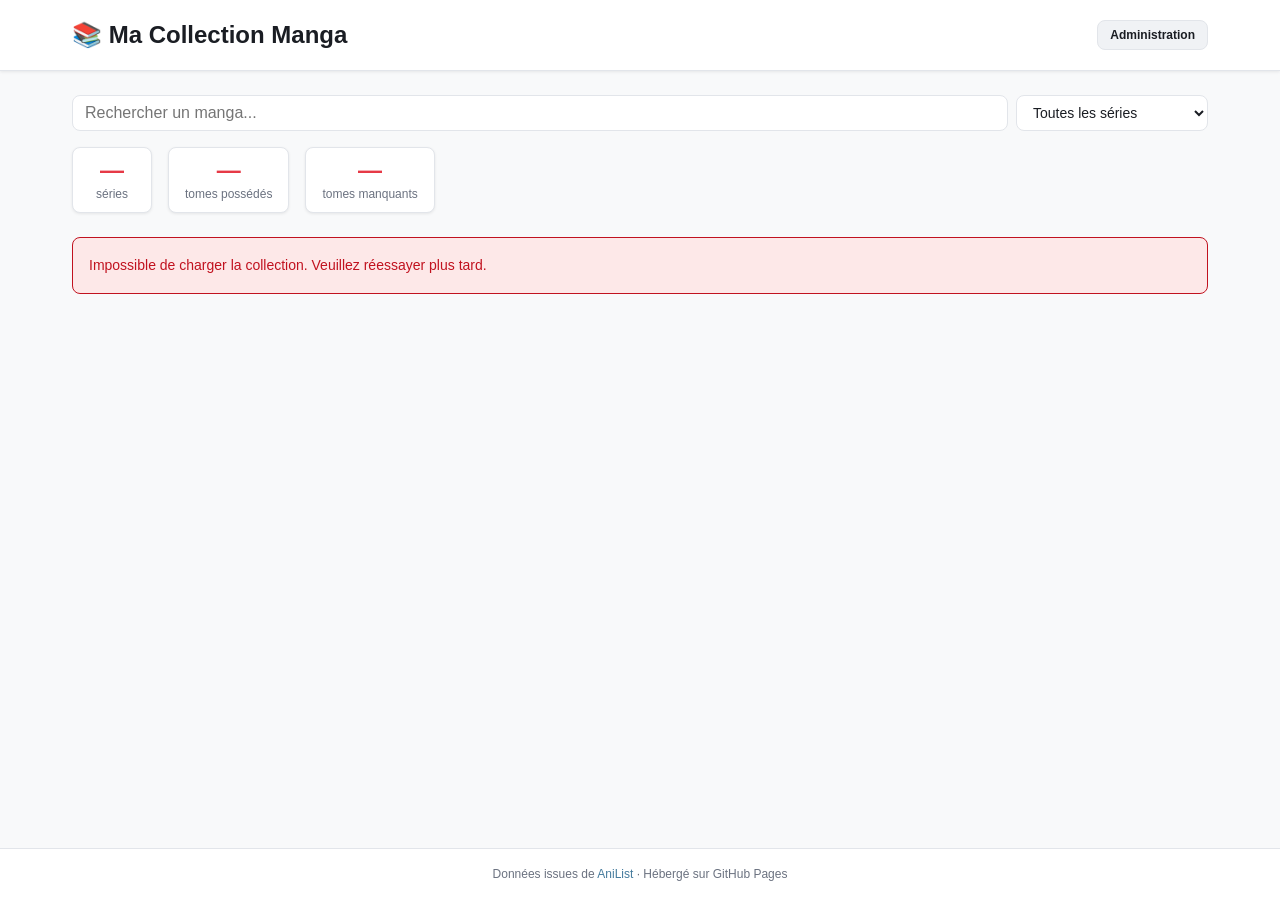
<file: index.html>
<!DOCTYPE html>
<html lang="fr">
<head>
  <meta charset="UTF-8" />
  <meta name="viewport" content="width=device-width, initial-scale=1.0" />
  <meta name="description" content="Ma collection de mangas : découvrez les séries que je possède et le détail de chaque tome." />
  <title>Ma Collection Manga</title>
  <link rel="icon" href="favicon.svg" type="image/svg+xml" />
  <link rel="stylesheet" href="css/styles.css" />
</head>
<body>
  <header class="site-header">
    <div class="header-inner">
      <h1 class="site-title">📚 Ma Collection Manga</h1>
      <nav class="header-nav">
        <a href="admin.html" class="btn btn--secondary btn--sm">Administration</a>
      </nav>
    </div>
  </header>

  <main class="main-content">

    <!-- Barre de recherche et filtres -->
    <section class="toolbar" aria-label="Recherche et filtres">
      <div class="search-wrapper">
        <input
          type="search"
          id="search-input"
          class="search-input"
          placeholder="Rechercher un manga..."
          aria-label="Rechercher un manga dans la collection"
        />
      </div>
      <div class="filter-wrapper">
        <select id="filter-status" class="filter-select" aria-label="Filtrer par statut">
          <option value="all">Toutes les séries</option>
          <option value="complete">Collection complète</option>
          <option value="incomplete">Tomes manquants</option>
          <option value="FINISHED">Série terminée</option>
          <option value="RELEASING">En cours de publication</option>
        </select>
      </div>
    </section>

    <!-- Stats rapides -->
    <section class="stats-bar" aria-label="Statistiques de la collection">
      <div class="stat-item">
        <span class="stat-value" id="stat-series">—</span>
        <span class="stat-label">séries</span>
      </div>
      <div class="stat-item">
        <span class="stat-value" id="stat-volumes-owned">—</span>
        <span class="stat-label">tomes possédés</span>
      </div>
      <div class="stat-item">
        <span class="stat-value" id="stat-volumes-missing">—</span>
        <span class="stat-label">tomes manquants</span>
      </div>
    </section>

    <!-- Liste des mangas -->
    <section aria-label="Collection de mangas">
      <div id="loading-indicator" class="loading-indicator" aria-live="polite">
        Chargement de la collection…
      </div>
      <div id="error-message" class="error-message hidden" aria-live="assertive"></div>
      <div id="manga-grid" class="manga-grid" aria-label="Grille des mangas"></div>
      <p id="empty-message" class="empty-message hidden">Aucun manga ne correspond à votre recherche.</p>
    </section>

  </main>

  <!-- Modale détail d'un manga -->
  <div id="manga-modal" class="modal hidden" role="dialog" aria-modal="true" aria-labelledby="modal-title">
    <div class="modal-backdrop" id="modal-backdrop"></div>
    <div class="modal-content">
      <button class="modal-close" id="modal-close" aria-label="Fermer">✕</button>
      <div id="modal-body" class="modal-body"></div>
    </div>
  </div>

  <footer class="site-footer">
    <p>Données issues de <a href="https://anilist.co" target="_blank" rel="noopener noreferrer">AniList</a> · Hébergé sur GitHub Pages</p>
  </footer>

  <script src="js/config.js"></script>
  <script src="js/anilist.js"></script>
  <script src="js/sheets.js"></script>
  <script src="js/public.js"></script>
</body>
</html>
</file>
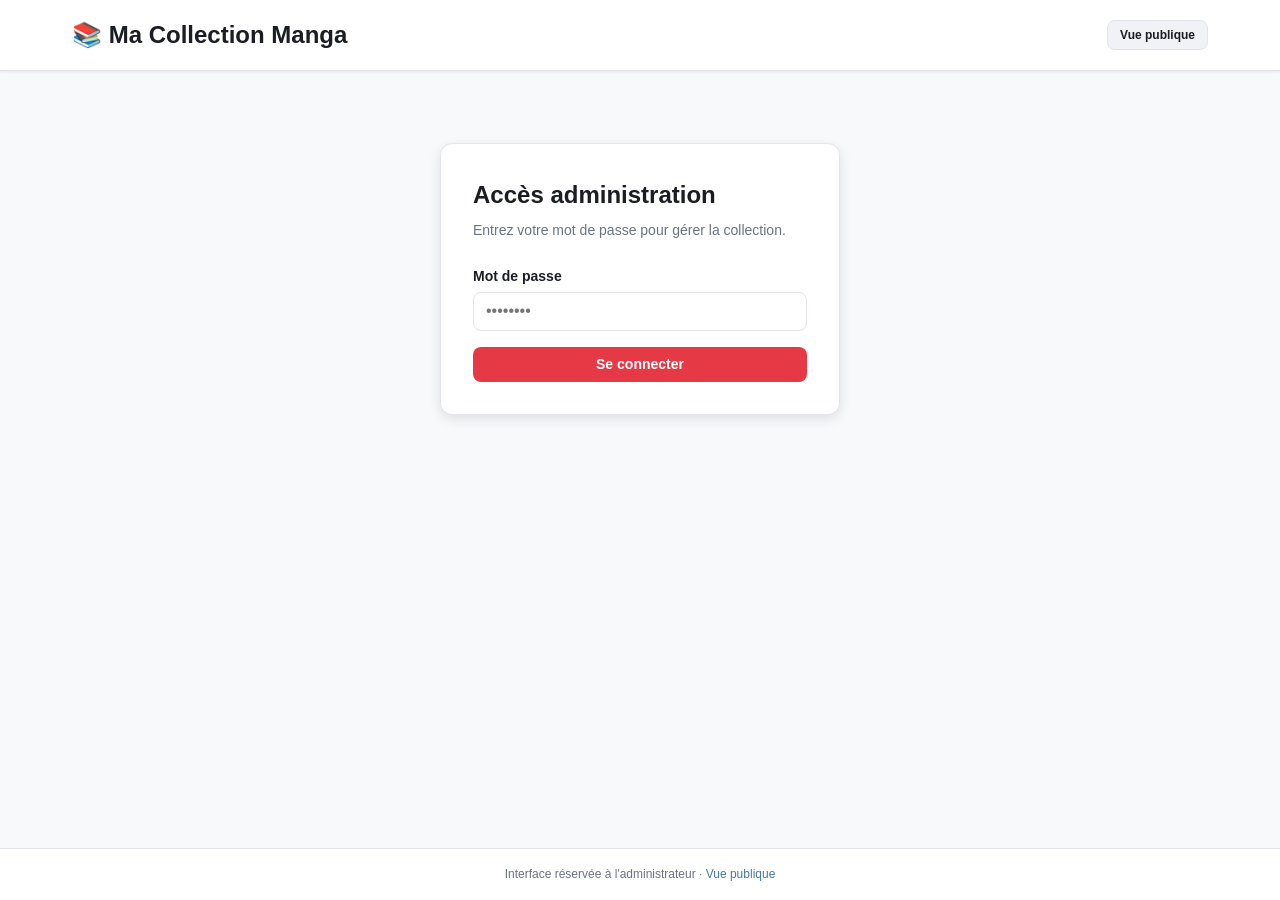
<file: admin.html>
<!DOCTYPE html>
<html lang="fr">
<head>
  <meta charset="UTF-8" />
  <meta name="viewport" content="width=device-width, initial-scale=1.0" />
  <meta name="robots" content="noindex, nofollow" />
  <title>Administration — Ma Collection Manga</title>
  <link rel="icon" href="favicon.svg" type="image/svg+xml" />
  <link rel="stylesheet" href="css/styles.css" />
</head>
<body>
  <header class="site-header">
    <div class="header-inner">
      <h1 class="site-title">📚 Ma Collection Manga</h1>
      <nav class="header-nav">
        <a href="index.html" class="btn btn--secondary btn--sm">Vue publique</a>
        <button id="btn-logout" class="btn btn--ghost btn--sm hidden">Déconnexion</button>
      </nav>
    </div>
  </header>

  <main class="main-content">

    <!-- Panneau de connexion (affiché tant que non connecté) -->
    <section id="login-panel" class="login-panel" aria-label="Connexion administrateur">
      <div class="login-card">
        <h2 class="login-title">Accès administration</h2>
        <p class="login-description">Entrez votre mot de passe pour gérer la collection.</p>
        <form id="login-form" class="login-form" novalidate>
          <div class="form-group">
            <label for="password-input" class="form-label">Mot de passe</label>
            <input
              type="password"
              id="password-input"
              class="form-input"
              placeholder="••••••••"
              autocomplete="current-password"
              required
              aria-describedby="login-error"
            />
          </div>
          <div id="login-error" class="form-error hidden" aria-live="assertive">Mot de passe incorrect.</div>
          <button type="submit" class="btn btn--primary btn--full">Se connecter</button>
        </form>
      </div>
    </section>

    <!-- Interface admin (masquée jusqu'à authentification) -->
    <section id="admin-panel" class="hidden" aria-label="Interface d'administration">

      <!-- Recherche et ajout d'un manga -->
      <div class="admin-section">
        <h2 class="section-title">Ajouter un manga à la collection</h2>
        <div class="search-add-wrapper">
          <div class="search-wrapper">
            <input
              type="search"
              id="anilist-search-input"
              class="search-input"
              placeholder="Rechercher sur AniList (ex: Berserk)…"
              aria-label="Rechercher un manga sur AniList"
            />
            <button id="btn-anilist-search" class="btn btn--primary" aria-label="Lancer la recherche">
              Rechercher
            </button>
          </div>
          <div id="anilist-results" class="anilist-results hidden" aria-label="Résultats de la recherche AniList" aria-live="polite"></div>
        </div>
      </div>

      <!-- Collection existante avec gestion des volumes -->
      <div class="admin-section">
        <h2 class="section-title">Ma collection</h2>
        <div class="admin-toolbar">
          <input
            type="search"
            id="admin-filter-input"
            class="search-input search-input--sm"
            placeholder="Filtrer la collection…"
            aria-label="Filtrer les mangas de la collection"
          />
        </div>

        <div id="admin-loading" class="loading-indicator" aria-live="polite">
          Chargement de la collection…
        </div>
        <div id="admin-error" class="error-message hidden" aria-live="assertive"></div>
        <div id="admin-collection" class="admin-collection" aria-label="Liste des mangas à gérer"></div>
        <p id="admin-empty" class="empty-message hidden">La collection est vide. Ajoutez votre premier manga ci-dessus.</p>
      </div>

    </section>

  </main>

  <!-- Modale confirmation suppression -->
  <div id="confirm-modal" class="modal hidden" role="dialog" aria-modal="true" aria-labelledby="confirm-title">
    <div class="modal-backdrop" id="confirm-backdrop"></div>
    <div class="modal-content modal-content--sm">
      <h2 id="confirm-title" class="modal-title">Supprimer ce manga ?</h2>
      <p id="confirm-message" class="modal-message"></p>
      <div class="modal-actions">
        <button id="confirm-cancel" class="btn btn--secondary">Annuler</button>
        <button id="confirm-ok" class="btn btn--danger">Supprimer</button>
      </div>
    </div>
  </div>

  <footer class="site-footer">
    <p>Interface réservée à l'administrateur · <a href="index.html">Vue publique</a></p>
  </footer>

  <script src="js/config.js"></script>
  <script src="js/auth.js"></script>
  <script src="js/anilist.js"></script>
  <script src="js/sheets.js"></script>
  <script src="js/admin.js"></script>
</body>
</html>
</file>
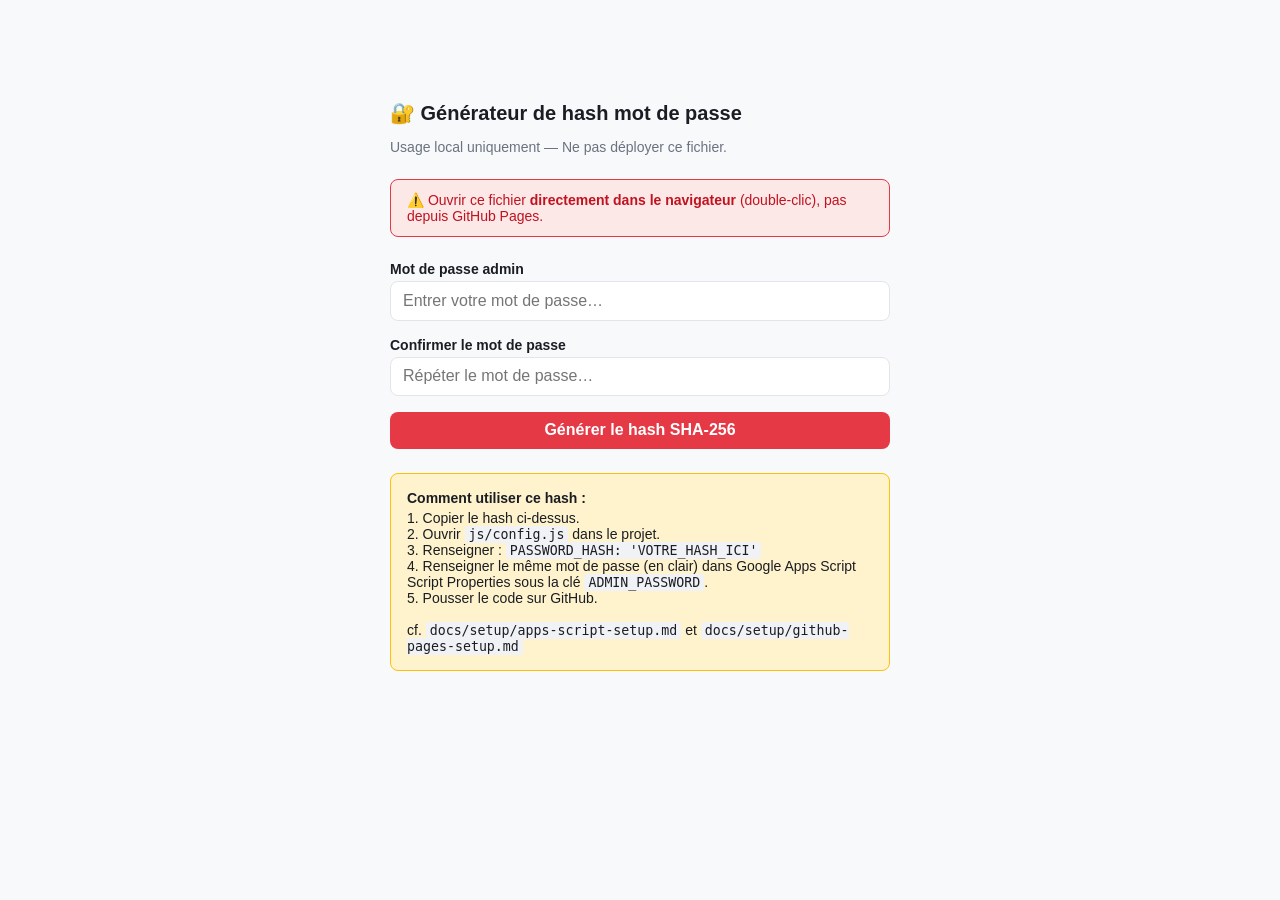
<file: generate-hash.html>
<!DOCTYPE html>
<html lang="fr">
<head>
  <meta charset="UTF-8" />
  <meta name="viewport" content="width=device-width, initial-scale=1.0" />
  <meta name="robots" content="noindex, nofollow" />
  <title>Générateur de hash — Usage local uniquement</title>
  <style>
    body {
      font-family: -apple-system, BlinkMacSystemFont, 'Segoe UI', Roboto, sans-serif;
      max-width: 500px;
      margin: 4rem auto;
      padding: 1.5rem;
      background: #f8f9fa;
      color: #1a1d23;
    }
    h1 { font-size: 1.25rem; margin-bottom: 0.25rem; }
    .description { color: #6b7280; font-size: 0.875rem; margin-bottom: 1.5rem; }
    label { display: block; font-weight: 600; margin-bottom: 0.25rem; font-size: 0.875rem; }
    input {
      width: 100%; padding: 0.6rem 0.75rem; border: 1px solid #e2e5ea;
      border-radius: 8px; font-size: 1rem; margin-bottom: 1rem; box-sizing: border-box;
    }
    button {
      background: #e63946; color: white; border: none; border-radius: 8px;
      padding: 0.6rem 1.5rem; font-size: 1rem; font-weight: 600; cursor: pointer; width: 100%;
    }
    button:hover { background: #c1121f; }
    .result-box {
      margin-top: 1.5rem; background: white; border: 1px solid #e2e5ea;
      border-radius: 8px; padding: 1rem; display: none;
    }
    .result-label { font-size: 0.75rem; color: #6b7280; margin-bottom: 0.25rem; }
    .result-hash {
      font-family: monospace; font-size: 0.85rem; word-break: break-all;
      background: #f0f2f5; padding: 0.5rem; border-radius: 4px; user-select: all;
    }
    .copy-btn {
      margin-top: 0.75rem; width: auto; background: #457b9d;
      padding: 0.4rem 1rem; font-size: 0.875rem;
    }
    .copy-btn:hover { background: #1d3557; }
    .instructions {
      margin-top: 1.5rem; background: #fff3cd; border: 1px solid #ffc107;
      border-radius: 8px; padding: 1rem; font-size: 0.875rem;
    }
    .instructions strong { display: block; margin-bottom: 0.25rem; }
    code { background: #f0f2f5; padding: 1px 4px; border-radius: 3px; font-size: 0.83rem; }
    .warning {
      background: #fde8e8; border: 1px solid #e63946; border-radius: 8px;
      padding: 0.75rem 1rem; margin-bottom: 1.5rem; font-size: 0.875rem; color: #c1121f;
    }
  </style>
</head>
<body>

  <h1>🔐 Générateur de hash mot de passe</h1>
  <p class="description">Usage local uniquement — Ne pas déployer ce fichier.</p>

  <div class="warning">
    ⚠️ Ouvrir ce fichier <strong>directement dans le navigateur</strong> (double-clic), pas depuis GitHub Pages.
  </div>

  <label for="password">Mot de passe admin</label>
  <input type="password" id="password" placeholder="Entrer votre mot de passe…" autocomplete="off" />

  <label for="password-confirm">Confirmer le mot de passe</label>
  <input type="password" id="password-confirm" placeholder="Répéter le mot de passe…" autocomplete="off" />

  <button onclick="generateHash()">Générer le hash SHA-256</button>

  <div class="result-box" id="result-box">
    <p class="result-label">Hash SHA-256 (à copier dans <code>js/config.js</code>) :</p>
    <div class="result-hash" id="result-hash"></div>
    <button class="copy-btn" onclick="copyHash()">Copier le hash</button>
  </div>

  <div class="instructions">
    <strong>Comment utiliser ce hash :</strong>
    1. Copier le hash ci-dessus.<br/>
    2. Ouvrir <code>js/config.js</code> dans le projet.<br/>
    3. Renseigner : <code>PASSWORD_HASH: 'VOTRE_HASH_ICI'</code><br/>
    4. Renseigner le même mot de passe (en clair) dans Google Apps Script Script Properties sous la clé <code>ADMIN_PASSWORD</code>.<br/>
    5. Pousser le code sur GitHub.<br/><br/>
    cf. <code>docs/setup/apps-script-setup.md</code> et <code>docs/setup/github-pages-setup.md</code>
  </div>

  <script>
    async function generateHash() {
      const password = document.getElementById('password').value;
      const confirm = document.getElementById('password-confirm').value;
      const resultBox = document.getElementById('result-box');

      if (!password) {
        alert('Veuillez entrer un mot de passe.');
        return;
      }

      if (password !== confirm) {
        alert('Les mots de passe ne correspondent pas.');
        return;
      }

      if (password.length < 8) {
        if (!window.confirm('Mot de passe court (< 8 caractères). Continuer quand même ?')) return;
      }

      const hash = await sha256(password);
      document.getElementById('result-hash').textContent = hash;
      resultBox.style.display = 'block';
    }

    async function sha256(message) {
      const msgBuffer = new TextEncoder().encode(message);
      const hashBuffer = await crypto.subtle.digest('SHA-256', msgBuffer);
      const hashArray = Array.from(new Uint8Array(hashBuffer));
      return hashArray.map(b => b.toString(16).padStart(2, '0')).join('');
    }

    function copyHash() {
      const hash = document.getElementById('result-hash').textContent;
      navigator.clipboard.writeText(hash).then(() => {
        const btn = document.querySelector('.copy-btn');
        btn.textContent = 'Copié ✓';
        setTimeout(() => { btn.textContent = 'Copier le hash'; }, 2000);
      });
    }

    // Permettre de générer en appuyant sur Entrée
    document.getElementById('password-confirm').addEventListener('keydown', (e) => {
      if (e.key === 'Enter') generateHash();
    });
  </script>

</body>
</html>
</file>
<file: css/styles.css>
/* ============================================================
   styles.css — Ma Collection Manga
   Thème : clair, mobile-first, responsive
   ============================================================ */

/* ── Variables ────────────────────────────────────────────── */
:root {
  /* Couleurs */
  --color-bg:          #f8f9fa;
  --color-surface:     #ffffff;
  --color-surface-alt: #f0f2f5;
  --color-border:      #e2e5ea;
  --color-text:        #1a1d23;
  --color-text-muted:  #6b7280;
  --color-primary:     #e63946;
  --color-primary-dark:#c1121f;
  --color-secondary:   #457b9d;
  --color-secondary-dark: #1d3557;
  --color-success:     #2d6a4f;
  --color-success-bg:  #d8f3dc;
  --color-warning:     #9c6500;
  --color-warning-bg:  #fff3cd;
  --color-danger:      #c1121f;
  --color-danger-bg:   #fde8e8;
  --color-owned:       #2d6a4f;
  --color-missing:     #c1121f;

  /* Espacements */
  --space-xs:  0.25rem;
  --space-sm:  0.5rem;
  --space-md:  1rem;
  --space-lg:  1.5rem;
  --space-xl:  2rem;
  --space-2xl: 3rem;

  /* Typographie */
  --font-family: -apple-system, BlinkMacSystemFont, 'Segoe UI', Roboto, sans-serif;
  --font-size-xs:   0.75rem;
  --font-size-sm:   0.875rem;
  --font-size-base: 1rem;
  --font-size-lg:   1.125rem;
  --font-size-xl:   1.25rem;
  --font-size-2xl:  1.5rem;

  /* Formes */
  --radius-sm:  4px;
  --radius-md:  8px;
  --radius-lg:  12px;
  --radius-full: 9999px;

  /* Ombres */
  --shadow-sm: 0 1px 3px rgba(0,0,0,0.08);
  --shadow-md: 0 4px 12px rgba(0,0,0,0.10);
  --shadow-lg: 0 8px 24px rgba(0,0,0,0.14);

  /* Transitions */
  --transition: 200ms ease;
}

/* ── Reset & base ─────────────────────────────────────────── */
*, *::before, *::after {
  box-sizing: border-box;
  margin: 0;
  padding: 0;
}

html {
  font-size: 16px;
  scroll-behavior: smooth;
}

body {
  font-family: var(--font-family);
  font-size: var(--font-size-base);
  color: var(--color-text);
  background-color: var(--color-bg);
  line-height: 1.6;
  min-height: 100dvh;
  display: flex;
  flex-direction: column;
}

a {
  color: var(--color-secondary);
  text-decoration: none;
}

a:hover {
  text-decoration: underline;
}

img {
  max-width: 100%;
  height: auto;
  display: block;
}

/* ── Utilitaires ──────────────────────────────────────────── */
.hidden {
  display: none !important;
}

/* ── Header ───────────────────────────────────────────────── */
.site-header {
  background-color: var(--color-surface);
  border-bottom: 1px solid var(--color-border);
  box-shadow: var(--shadow-sm);
  position: sticky;
  top: 0;
  z-index: 100;
}

.header-inner {
  max-width: 1200px;
  margin: 0 auto;
  padding: var(--space-md) var(--space-md);
  display: flex;
  align-items: center;
  justify-content: space-between;
  gap: var(--space-md);
}

.site-title {
  font-size: var(--font-size-xl);
  font-weight: 700;
  color: var(--color-text);
  white-space: nowrap;
}

.header-nav {
  display: flex;
  align-items: center;
  gap: var(--space-sm);
}

/* ── Main ─────────────────────────────────────────────────── */
.main-content {
  flex: 1;
  max-width: 1200px;
  margin: 0 auto;
  padding: var(--space-lg) var(--space-md);
  width: 100%;
}

/* ── Boutons ──────────────────────────────────────────────── */
.btn {
  display: inline-flex;
  align-items: center;
  justify-content: center;
  gap: var(--space-xs);
  padding: 0.5rem 1rem;
  border: none;
  border-radius: var(--radius-md);
  font-size: var(--font-size-sm);
  font-weight: 600;
  cursor: pointer;
  transition: background-color var(--transition), transform var(--transition);
  text-decoration: none;
  white-space: nowrap;
  line-height: 1.4;
}

.btn:active {
  transform: scale(0.97);
}

.btn--primary {
  background-color: var(--color-primary);
  color: #fff;
}

.btn--primary:hover {
  background-color: var(--color-primary-dark);
}

.btn--secondary {
  background-color: var(--color-surface-alt);
  color: var(--color-text);
  border: 1px solid var(--color-border);
}

.btn--secondary:hover {
  background-color: var(--color-border);
}

.btn--ghost {
  background-color: transparent;
  color: var(--color-text-muted);
  border: 1px solid var(--color-border);
}

.btn--ghost:hover {
  background-color: var(--color-surface-alt);
}

.btn--danger {
  background-color: var(--color-danger);
  color: #fff;
}

.btn--danger:hover {
  background-color: #a00e17;
}

.btn--sm {
  padding: 0.35rem 0.75rem;
  font-size: var(--font-size-xs);
}

.btn--full {
  width: 100%;
}

.btn:disabled {
  opacity: 0.5;
  cursor: not-allowed;
  transform: none;
}

/* ── Toolbar (page publique) ──────────────────────────────── */
.toolbar {
  display: flex;
  flex-wrap: wrap;
  gap: var(--space-sm);
  margin-bottom: var(--space-md);
}

.search-wrapper {
  display: flex;
  gap: var(--space-sm);
  flex: 1;
  min-width: 200px;
}

.search-input {
  flex: 1;
  padding: 0.5rem 0.75rem;
  border: 1px solid var(--color-border);
  border-radius: var(--radius-md);
  font-size: var(--font-size-base);
  background-color: var(--color-surface);
  color: var(--color-text);
  transition: border-color var(--transition);
}

.search-input:focus {
  outline: none;
  border-color: var(--color-secondary);
  box-shadow: 0 0 0 3px rgba(69,123,157,0.15);
}

.search-input--sm {
  font-size: var(--font-size-sm);
  padding: 0.4rem 0.6rem;
}

.filter-select {
  padding: 0.5rem 0.75rem;
  border: 1px solid var(--color-border);
  border-radius: var(--radius-md);
  font-size: var(--font-size-sm);
  background-color: var(--color-surface);
  color: var(--color-text);
  cursor: pointer;
}

/* ── Stats bar ────────────────────────────────────────────── */
.stats-bar {
  display: flex;
  gap: var(--space-md);
  margin-bottom: var(--space-lg);
  flex-wrap: wrap;
}

.stat-item {
  display: flex;
  flex-direction: column;
  align-items: center;
  background-color: var(--color-surface);
  border: 1px solid var(--color-border);
  border-radius: var(--radius-md);
  padding: var(--space-sm) var(--space-md);
  min-width: 80px;
  box-shadow: var(--shadow-sm);
}

.stat-value {
  font-size: var(--font-size-2xl);
  font-weight: 700;
  color: var(--color-primary);
  line-height: 1.2;
}

.stat-label {
  font-size: var(--font-size-xs);
  color: var(--color-text-muted);
}

/* ── Grille mangas (page publique) ────────────────────────── */
.manga-grid {
  display: grid;
  grid-template-columns: repeat(auto-fill, minmax(160px, 1fr));
  gap: var(--space-md);
}

/* ── Carte manga (page publique) ──────────────────────────── */
.manga-card {
  background-color: var(--color-surface);
  border: 1px solid var(--color-border);
  border-radius: var(--radius-lg);
  overflow: hidden;
  box-shadow: var(--shadow-sm);
  cursor: pointer;
  transition: box-shadow var(--transition), transform var(--transition);
  display: flex;
  flex-direction: column;
}

.manga-card:hover,
.manga-card:focus-visible {
  box-shadow: var(--shadow-md);
  transform: translateY(-2px);
}

.manga-card:focus-visible {
  outline: 2px solid var(--color-secondary);
  outline-offset: 2px;
}

.manga-card__cover {
  width: 100%;
  aspect-ratio: 2/3;
  object-fit: cover;
  background-color: var(--color-surface-alt);
}

.manga-card__body {
  padding: var(--space-sm);
  flex: 1;
  display: flex;
  flex-direction: column;
  gap: var(--space-xs);
}

.manga-card__title {
  font-size: var(--font-size-sm);
  font-weight: 600;
  line-height: 1.3;
  /* Troncature sur 2 lignes */
  display: -webkit-box;
  -webkit-line-clamp: 2;
  -webkit-box-orient: vertical;
  overflow: hidden;
}

.manga-card__progress {
  font-size: var(--font-size-xs);
  color: var(--color-text-muted);
  margin-top: auto;
}

.manga-card__badges {
  display: flex;
  flex-wrap: wrap;
  gap: var(--space-xs);
  margin-top: var(--space-xs);
}

.badge {
  font-size: var(--font-size-xs);
  padding: 2px 6px;
  border-radius: var(--radius-full);
  font-weight: 600;
  line-height: 1.4;
}

.badge--complete {
  background-color: var(--color-success-bg);
  color: var(--color-success);
}

.badge--incomplete {
  background-color: var(--color-warning-bg);
  color: var(--color-warning);
}

.badge--status {
  background-color: var(--color-surface-alt);
  color: var(--color-text-muted);
}

/* ── Modale détail manga (page publique) ──────────────────── */
.modal {
  position: fixed;
  inset: 0;
  z-index: 200;
  display: flex;
  align-items: flex-end;
  justify-content: center;
}

@media (min-width: 600px) {
  .modal {
    align-items: center;
  }
}

.modal-backdrop {
  position: absolute;
  inset: 0;
  background-color: rgba(0,0,0,0.45);
}

.modal-content {
  position: relative;
  background-color: var(--color-surface);
  border-radius: var(--radius-lg) var(--radius-lg) 0 0;
  width: 100%;
  max-width: 600px;
  max-height: 90dvh;
  overflow-y: auto;
  padding: var(--space-lg);
  box-shadow: var(--shadow-lg);
}

@media (min-width: 600px) {
  .modal-content {
    border-radius: var(--radius-lg);
    max-height: 85dvh;
  }
}

.modal-content--sm {
  max-width: 400px;
}

.modal-close {
  position: absolute;
  top: var(--space-md);
  right: var(--space-md);
  background: none;
  border: none;
  font-size: var(--font-size-lg);
  cursor: pointer;
  color: var(--color-text-muted);
  padding: var(--space-xs);
  border-radius: var(--radius-full);
  line-height: 1;
  transition: background-color var(--transition);
}

.modal-close:hover {
  background-color: var(--color-surface-alt);
}

.modal-title {
  font-size: var(--font-size-xl);
  margin-bottom: var(--space-sm);
}

.modal-message {
  color: var(--color-text-muted);
  margin-bottom: var(--space-lg);
}

.modal-actions {
  display: flex;
  gap: var(--space-sm);
  justify-content: flex-end;
}

/* ── Détail manga dans la modale ──────────────────────────── */
.manga-detail {
  display: flex;
  flex-direction: column;
  gap: var(--space-lg);
}

.manga-detail__header {
  display: flex;
  gap: var(--space-md);
  align-items: flex-start;
}

.manga-detail__cover {
  width: 100px;
  flex-shrink: 0;
  border-radius: var(--radius-md);
  box-shadow: var(--shadow-sm);
}

.manga-detail__titles {
  flex: 1;
}

.manga-detail__title-main {
  font-size: var(--font-size-xl);
  font-weight: 700;
  line-height: 1.3;
  margin-bottom: var(--space-xs);
}

.manga-detail__title-alt {
  font-size: var(--font-size-sm);
  color: var(--color-text-muted);
  line-height: 1.5;
}

.manga-detail__meta {
  display: flex;
  flex-wrap: wrap;
  gap: var(--space-sm);
  align-items: center;
  margin-top: var(--space-sm);
}

.manga-detail__section-title {
  font-size: var(--font-size-base);
  font-weight: 600;
  margin-bottom: var(--space-sm);
  color: var(--color-text-muted);
  text-transform: uppercase;
  font-size: var(--font-size-xs);
  letter-spacing: 0.05em;
}

/* ── Grille des volumes ───────────────────────────────────── */
.volumes-grid {
  display: flex;
  flex-wrap: wrap;
  gap: var(--space-xs);
}

.volume-chip {
  display: inline-flex;
  align-items: center;
  justify-content: center;
  width: 36px;
  height: 36px;
  border-radius: var(--radius-sm);
  font-size: var(--font-size-sm);
  font-weight: 600;
  border: 2px solid transparent;
  transition: opacity var(--transition);
}

.volume-chip--owned {
  background-color: var(--color-success-bg);
  color: var(--color-owned);
  border-color: var(--color-owned);
}

.volume-chip--missing {
  background-color: var(--color-danger-bg);
  color: var(--color-missing);
  border-color: var(--color-missing);
}

/* ── Légende grille volumes (page publique) ───────────────── */
.manga-detail__volumes-section {
  display: flex;
  flex-direction: column;
  gap: var(--space-sm);
}

.manga-detail__section-note {
  font-size: var(--font-size-xs);
  color: var(--color-text-muted);
  font-style: italic;
}

.volumes-legend {
  display: flex;
  flex-wrap: wrap;
  gap: var(--space-sm);
  margin-bottom: var(--space-xs);
}

.volumes-legend__item {
  display: inline-flex;
  align-items: center;
  gap: 4px;
  font-size: var(--font-size-xs);
  font-weight: 600;
  padding: 2px 8px;
  border-radius: var(--radius-full);
}

.volumes-legend__item--owned {
  background-color: var(--color-success-bg);
  color: var(--color-owned);
}

.volumes-legend__item--missing {
  background-color: var(--color-danger-bg);
  color: var(--color-missing);
}

/* ── Admin : grille volumes interactive ───────────────────── */
.volume-chip--checkbox {
  cursor: pointer;
  width: 40px;
  height: 40px;
  font-size: var(--font-size-base);
  border-radius: var(--radius-sm);
  border: 2px solid var(--color-border);
  background-color: var(--color-surface-alt);
  color: var(--color-text-muted);
  transition: background-color var(--transition), border-color var(--transition), color var(--transition);
  user-select: none;
}

.volume-chip--checkbox:hover {
  border-color: var(--color-secondary);
}

.volume-chip--checkbox.is-owned {
  background-color: var(--color-success-bg);
  color: var(--color-owned);
  border-color: var(--color-owned);
}

/* ── Loading & erreurs ────────────────────────────────────── */
.loading-indicator {
  text-align: center;
  color: var(--color-text-muted);
  padding: var(--space-2xl) var(--space-md);
  font-size: var(--font-size-sm);
}

.error-message {
  background-color: var(--color-danger-bg);
  color: var(--color-danger);
  border: 1px solid var(--color-danger);
  border-radius: var(--radius-md);
  padding: var(--space-md);
  margin-bottom: var(--space-md);
  font-size: var(--font-size-sm);
}

.empty-message {
  text-align: center;
  color: var(--color-text-muted);
  padding: var(--space-2xl) var(--space-md);
  font-size: var(--font-size-sm);
}

/* ── Formulaire de connexion ──────────────────────────────── */
.login-panel {
  display: flex;
  justify-content: center;
  padding-top: var(--space-2xl);
}

.login-card {
  background-color: var(--color-surface);
  border: 1px solid var(--color-border);
  border-radius: var(--radius-lg);
  padding: var(--space-xl);
  width: 100%;
  max-width: 400px;
  box-shadow: var(--shadow-md);
}

.login-title {
  font-size: var(--font-size-2xl);
  font-weight: 700;
  margin-bottom: var(--space-xs);
}

.login-description {
  color: var(--color-text-muted);
  font-size: var(--font-size-sm);
  margin-bottom: var(--space-lg);
}

.login-form {
  display: flex;
  flex-direction: column;
  gap: var(--space-md);
}

.form-group {
  display: flex;
  flex-direction: column;
  gap: var(--space-xs);
}

.form-label {
  font-size: var(--font-size-sm);
  font-weight: 600;
}

.form-input {
  padding: 0.6rem 0.75rem;
  border: 1px solid var(--color-border);
  border-radius: var(--radius-md);
  font-size: var(--font-size-base);
  background-color: var(--color-surface);
  color: var(--color-text);
  transition: border-color var(--transition);
}

.form-input:focus {
  outline: none;
  border-color: var(--color-secondary);
  box-shadow: 0 0 0 3px rgba(69,123,157,0.15);
}

.form-input.is-invalid {
  border-color: var(--color-danger);
}

.form-error {
  color: var(--color-danger);
  font-size: var(--font-size-sm);
  font-weight: 600;
}

/* ── Admin : section et collection ───────────────────────── */
.admin-section {
  margin-bottom: var(--space-xl);
}

.section-title {
  font-size: var(--font-size-lg);
  font-weight: 700;
  margin-bottom: var(--space-md);
  padding-bottom: var(--space-sm);
  border-bottom: 2px solid var(--color-border);
}

.admin-toolbar {
  margin-bottom: var(--space-md);
}

.admin-collection {
  display: flex;
  flex-direction: column;
  gap: var(--space-sm);
}

/* ── Admin : carte manga (mode gestion) ───────────────────── */
.admin-manga-item {
  background-color: var(--color-surface);
  border: 1px solid var(--color-border);
  border-radius: var(--radius-lg);
  padding: var(--space-md);
  box-shadow: var(--shadow-sm);
}

.admin-manga-item__header {
  display: flex;
  gap: var(--space-md);
  align-items: flex-start;
  margin-bottom: var(--space-md);
}

.admin-manga-item__cover {
  width: 60px;
  flex-shrink: 0;
  border-radius: var(--radius-sm);
}

.admin-manga-item__info {
  flex: 1;
  min-width: 0;
}

.admin-manga-item__title {
  font-size: var(--font-size-base);
  font-weight: 600;
  line-height: 1.3;
  margin-bottom: var(--space-xs);
  /* Empêcher débordement */
  overflow: hidden;
  text-overflow: ellipsis;
  white-space: nowrap;
}

.admin-manga-item__meta {
  font-size: var(--font-size-xs);
  color: var(--color-text-muted);
}

.admin-manga-item__actions {
  display: flex;
  gap: var(--space-xs);
  flex-shrink: 0;
}

.admin-manga-item__volumes-section {
  border-top: 1px solid var(--color-border);
  padding-top: var(--space-sm);
}

.admin-manga-item__volumes-label {
  font-size: var(--font-size-xs);
  color: var(--color-text-muted);
  margin-bottom: var(--space-sm);
  display: flex;
  align-items: center;
  justify-content: space-between;
}

.admin-manga-item__save-status {
  font-size: var(--font-size-xs);
  font-weight: 600;
  color: var(--color-success);
  transition: opacity 0.5s;
}

/* ── Résultats AniList ────────────────────────────────────── */
.anilist-results {
  margin-top: var(--space-sm);
  display: flex;
  flex-direction: column;
  gap: var(--space-sm);
}

.anilist-result-item {
  display: flex;
  align-items: center;
  gap: var(--space-md);
  background-color: var(--color-surface);
  border: 1px solid var(--color-border);
  border-radius: var(--radius-md);
  padding: var(--space-sm) var(--space-md);
  cursor: pointer;
  transition: background-color var(--transition);
}

.anilist-result-item:hover {
  background-color: var(--color-surface-alt);
}

.anilist-result-item__cover {
  width: 44px;
  height: 60px;
  object-fit: cover;
  border-radius: var(--radius-sm);
  flex-shrink: 0;
  background-color: var(--color-surface-alt);
}

.anilist-result-item__info {
  flex: 1;
  min-width: 0;
}

.anilist-result-item__title {
  font-size: var(--font-size-sm);
  font-weight: 600;
  overflow: hidden;
  text-overflow: ellipsis;
  white-space: nowrap;
}

.anilist-result-item__meta {
  font-size: var(--font-size-xs);
  color: var(--color-text-muted);
  margin-top: 2px;
}

.anilist-result-item__add-btn {
  flex-shrink: 0;
}

.anilist-result-item--already-added {
  opacity: 0.6;
  cursor: default;
}

/* ── Footer ───────────────────────────────────────────────── */
.site-footer {
  background-color: var(--color-surface);
  border-top: 1px solid var(--color-border);
  padding: var(--space-md);
  text-align: center;
  font-size: var(--font-size-xs);
  color: var(--color-text-muted);
}

/* ── Responsive (tablette+) ───────────────────────────────── */
@media (min-width: 640px) {
  .manga-grid {
    grid-template-columns: repeat(auto-fill, minmax(180px, 1fr));
  }

  .site-title {
    font-size: var(--font-size-2xl);
  }
}

@media (min-width: 1024px) {
  .manga-grid {
    grid-template-columns: repeat(auto-fill, minmax(200px, 1fr));
  }

  .header-inner,
  .main-content {
    padding-left: var(--space-xl);
    padding-right: var(--space-xl);
  }
}
</file>
